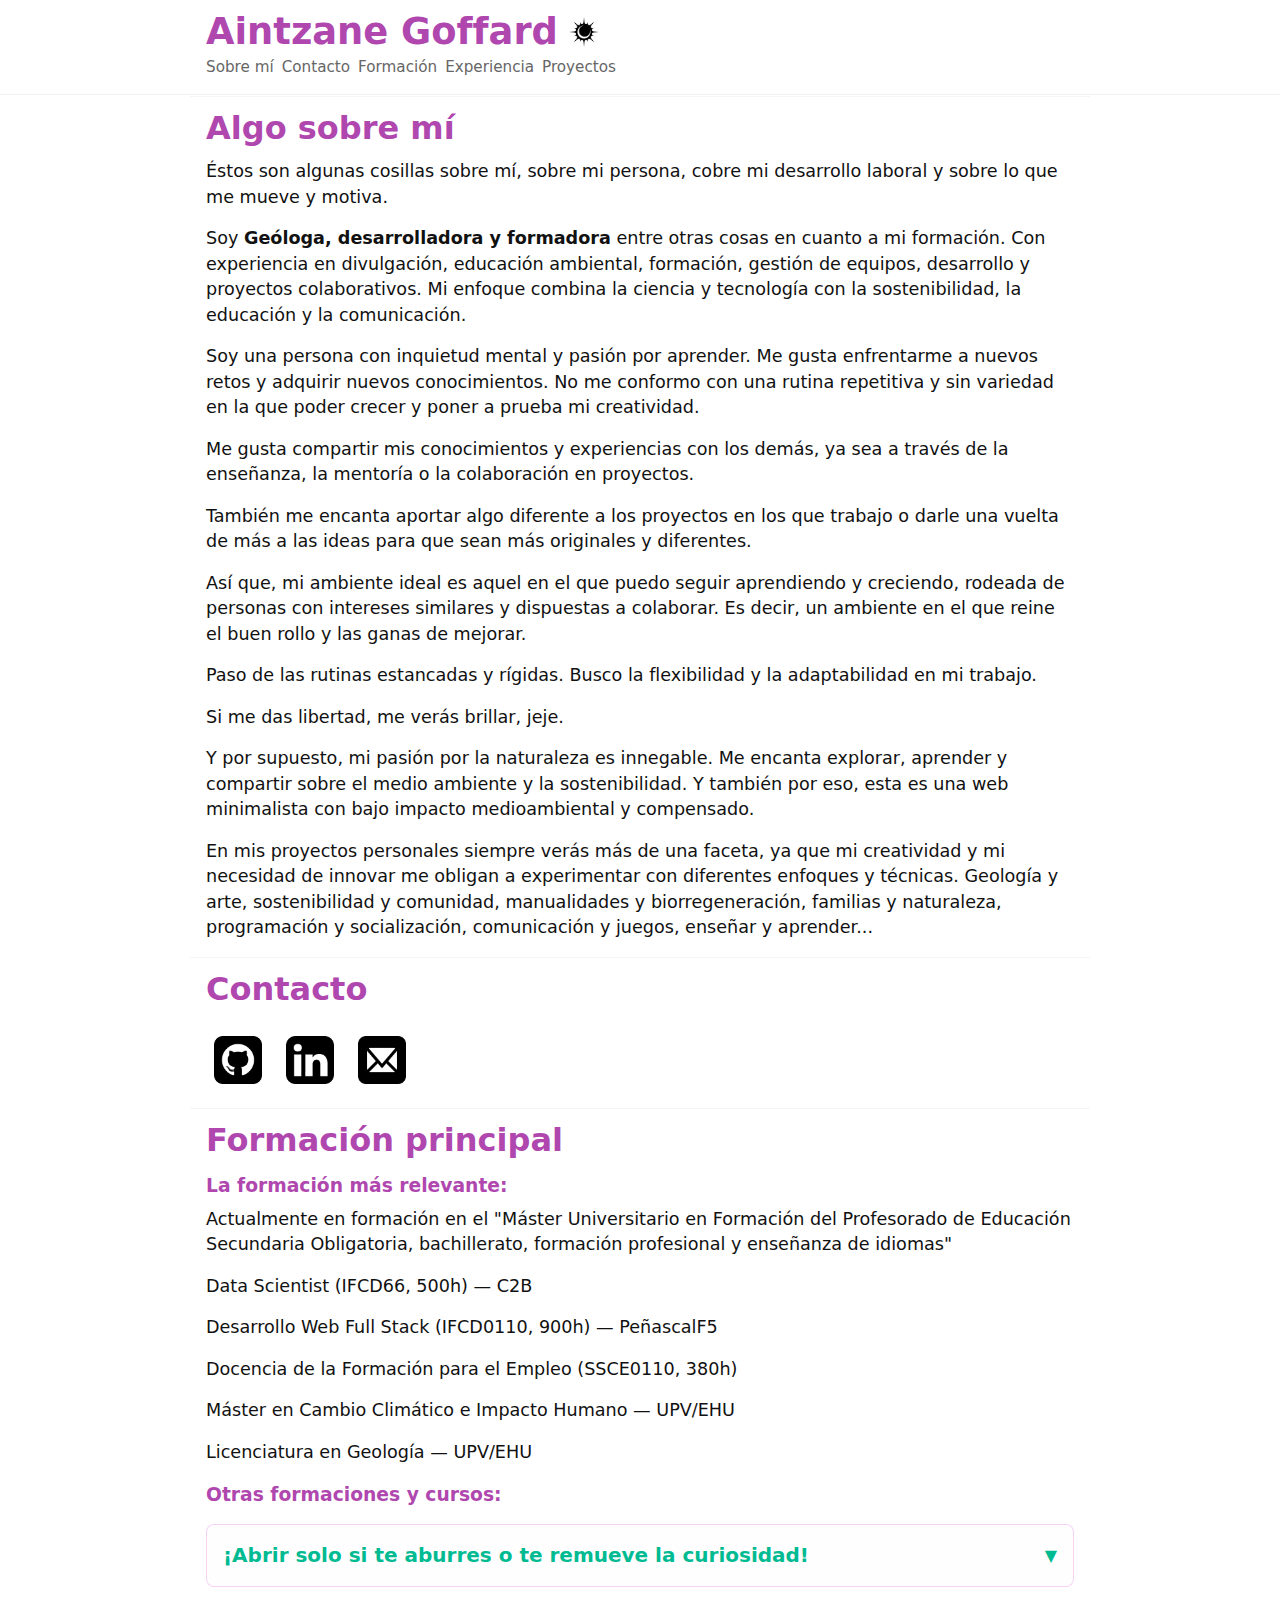
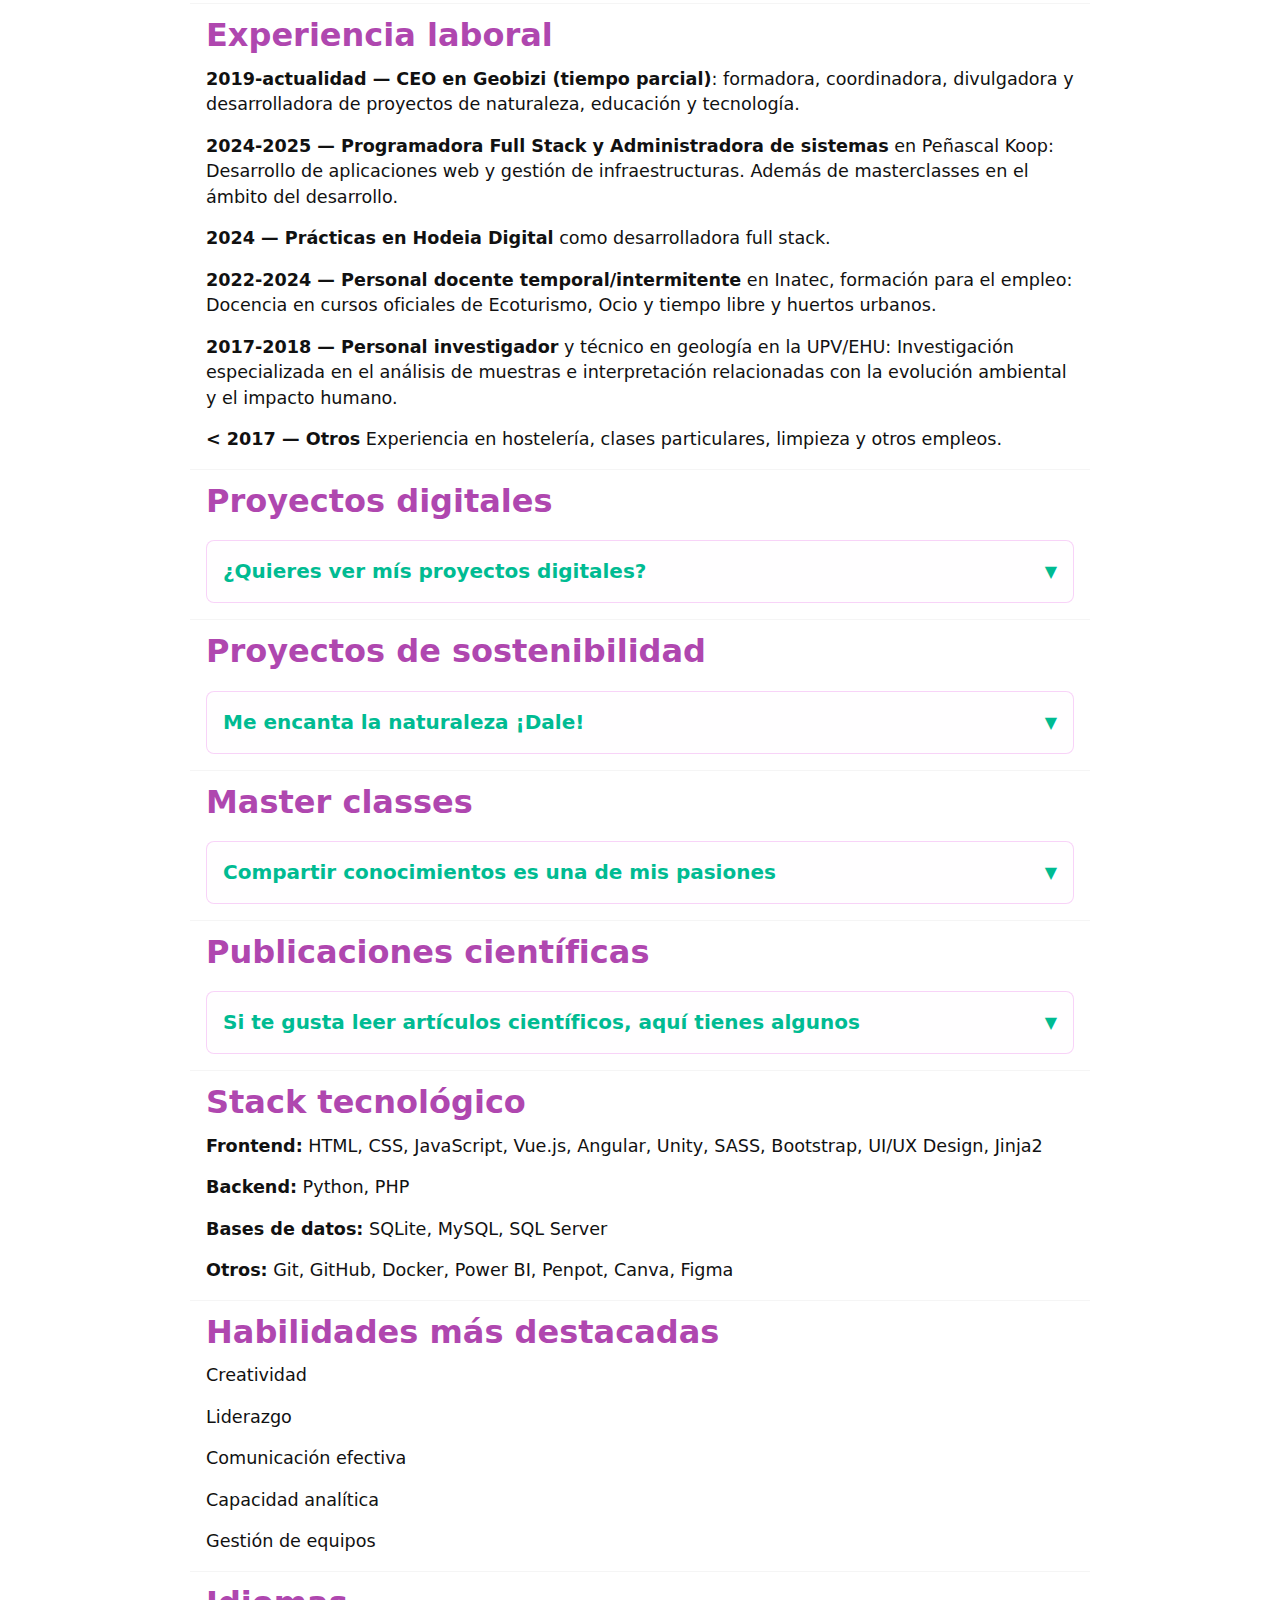
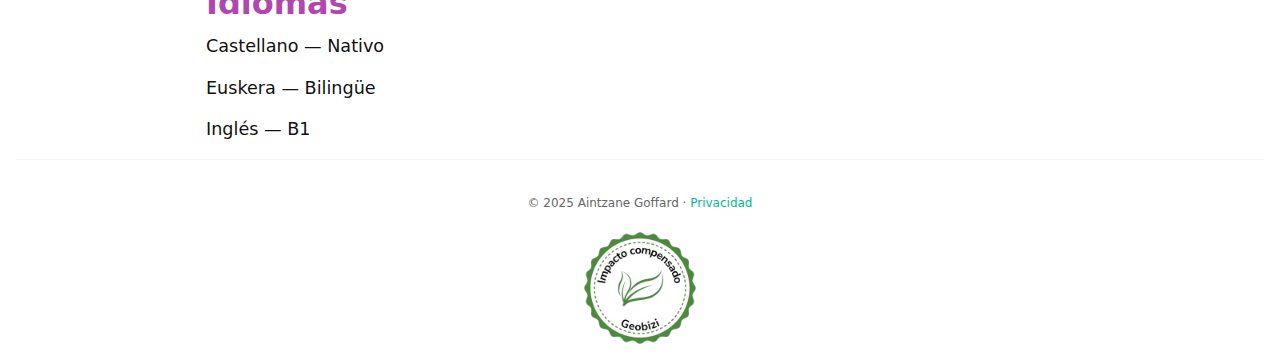
<file: index.html>
<!DOCTYPE html>
<html lang="es">

<head>
  <meta charset="utf-8" />
  <meta name="viewport" content="width=device-width,initial-scale=1" />
  <title>Aintzane Goffard — Portfolio</title>
  <meta name="description"
    content="Portfolio de desarrollo web, ciencia de datos y proyectos de naturaleza. Formación, experiencia y proyectos." />
  <link rel="stylesheet" href="styles.css" />
</head>

<body>
  <header class="site-header">
    <div class="container">
      <div class="brand-row">
        <a class="brand" href="/">
          <h1>Aintzane Goffard</h1>
        </a>
        <button class="tema" id="themeToggle" aria-label="Cambiar tema">
          <img class="icono invert" src="assets/iconos/tema.png" alt="tema claro u oscuro" />
        </button>
      </div>

      <nav class="nav">
        <a href="#about">Sobre&nbspmí</a>
                <a href="#contacto">Contacto</a>
        <a href="#formacion">Formación</a>
        <a href="#experiencia">Experiencia</a>
        <a href="#proyectos">Proyectos</a>

      </nav>
    </div>
  </header>

  <main>
    <section id="about" class="panel container">
      <h2>Algo sobre mí</h2>
      <p>
        Éstos son algunas cosillas sobre mí, sobre mi persona, cobre mi
        desarrollo laboral y sobre lo que me mueve y motiva.
      </p>
      <p>
        Soy <strong>Geóloga, desarrolladora y formadora</strong> entre otras
        cosas en cuanto a mi formación. Con experiencia en divulgación,
        educación ambiental, formación, gestión de equipos, desarrollo y
        proyectos colaborativos. Mi enfoque combina la ciencia y
        tecnología con la sostenibilidad, la educación y la comunicación.
      </p>
      <p>
        Soy una persona con inquietud mental y pasión por aprender. Me gusta
        enfrentarme a nuevos retos y adquirir nuevos conocimientos. No me
        conformo con una rutina repetitiva y sin variedad en la que poder
        crecer y poner a prueba mi creatividad.
      </p>
      <p>
        Me gusta compartir mis conocimientos y experiencias con los demás, ya
        sea a través de la enseñanza, la mentoría o la colaboración en
        proyectos.
      </p>
      <p>
        También me encanta aportar algo diferente a los proyectos en los que
        trabajo o darle una vuelta de más a las ideas para que sean más
        originales y diferentes.
      </p>
      <p>
        Así que, mi ambiente ideal es aquel en el que puedo seguir aprendiendo
        y creciendo, rodeada de personas con intereses similares y dispuestas
        a colaborar. Es decir, un ambiente en el que reine el buen rollo y las
        ganas de mejorar.
      </p>
      <p>
        Paso de las rutinas estancadas y rígidas. Busco la flexibilidad y la
        adaptabilidad en mi trabajo.
      </p>
      <p>Si me das libertad, me verás brillar, jeje.</p>
      <p>
        Y por supuesto, mi pasión por la naturaleza es innegable. Me encanta
        explorar, aprender y compartir sobre el medio ambiente y la
        sostenibilidad. Y también por eso, esta es una web minimalista con
        bajo impacto medioambiental y compensado.
      </p>
      <p>
        En mis proyectos personales siempre verás más de una faceta, ya que mi
        creatividad y mi necesidad de innovar me obligan a experimentar con
        diferentes enfoques y técnicas. Geología y arte, sostenibilidad y
        comunidad, manualidades y biorregeneración, familias y naturaleza,
        programación y socialización, comunicación y juegos, enseñar y
        aprender...
      </p>

    </section>
    <section id="contacto" class="panel container">
      <h2>Contacto</h2>
      <div class="rrss-container">
        <a href="https://github.com/A-Goffard" target="_blank"><img class="rrss invert" src="assets/iconos/github.png"
            alt="GitHub" title="GitHub" /></a>
        <a href="https://www.linkedin.com/in/aintzane-goffard-sevillano" target="_blank"><img class="rrss invert"
            src="assets/iconos/linkedin.png" alt="LinkedIn" title="LinkedIn" /></a>
        <a href="mailto:geobizi@hotmail.com" title="Envíame un correo">
          <img class="rrss invert" src="assets/iconos/mail.png" alt="Email" title="Email" loading="lazy" />
        </a>
      </div>
    </section>

    <section id="formacion" class="panel container">
      <h2>Formación principal</h2>
      <h3>La formación más relevante:</h3>
      <ul>
        <li>Actualmente en formación en el "Máster Universitario en Formación del Profesorado de Educación Secundaria
          Obligatoria, bachillerato, formación profesional y enseñanza de idiomas"</li>
        <li>Data Scientist (IFCD66, 500h) — C2B</li>
        <li>Desarrollo Web Full Stack (IFCD0110, 900h) — PeñascalF5</li>
        <li>Docencia de la Formación para el Empleo (SSCE0110, 380h)</li>
        <li>Máster en Cambio Climático e Impacto Humano — UPV/EHU</li>
        <li>Licenciatura en Geología — UPV/EHU</li>
      </ul>
      <h3>Otras formaciones y cursos:</h3>

 <details class="desplegable-formacion">
        <summary>¡Abrir solo si te aburres o te remueve la curiosidad!</summary>

        <div class="contenido-desplegable">
          
          <div class="horizontal">
            <img class="icono" src="assets/iconos/color/mix.png" alt="Icono gestión">
            <h4>Gestión, Liderazgo y Metodologías</h4>
          </div>
          <ul>
            <li>Gestión de proyectos con metodologías ágiles (Scrum y Kanban)</li>
            <li>Gestión de equipos y liderazgo</li>
            <li>Design thinking</li>
            <li>Comunicación efectiva</li>
            <li>Soft skills</li>
          </ul>

          <div class="horizontal">
            <img class="icono" src="assets/iconos/color/pintura.png" alt="Icono diseño y tech">
            <h4>Tecnología, Datos y Herramientas</h4>
          </div>
          <ul>
            <li>Python</li>
            <li>Power BI</li>
            <li>Unity</li>
            <li>SEO</li>
            <li>Illustrator, InDesign y Photoshop</li>
            <li>Excel (Avanzado) y Word</li>
          </ul>

          <div class="horizontal">
            <img class="icono" src="assets/iconos/color/natura.png" alt="Icono naturaleza">
            <h4>Ciencia, Medio Ambiente y Forense</h4>
          </div>
          <ul>
            <li>Sistema de gestión medioambiental: ISO 14001</li>
            <li>Máster en arqueología</li>
            <li>Identificación antropométrica y paleontología en arqueología forense</li>
            <li>Criminología y criminalística</li>
            <li>Marcadores de violencia en el registro óseo</li>
            <li>Biomateriales</li>
            <li>Ecoturismo</li>
            <li>Fitoterapia básica y Terapias naturales</li>
            <li>Cosmética natural</li>
          </ul>

          <div class="horizontal">
            <img class="icono" src="assets/iconos/color/libros.png" alt="Icono libros">
            <h4>Educación y Pedagogía</h4>
          </div>
          <ul>
            <li>Máster en educación y sensibilización ambiental</li>
            <li>Docentes para teleformación</li>
            <li>Formador de formadores</li>
            <li>Herramientas 2.0 para la docencia</li>
            <li>Pedagogía y Didáctica</li> <li>Inteligencias múltiples</li>
            <li>Dirección y coordinación de actividades de ocio y tiempo libre</li>
          </ul>

          <div class="horizontal">
            <img class="icono" src="assets/iconos/color/cerebro.png" alt="Icono cerebro">
            <h4>Psicología y Bienestar</h4>
          </div>
          <ul>
            <li>Postgrado en psicología holística</li>
            <li>Máster en psicología infantil y familiar</li>
            <li>Gestión emocional</li>
            <li>Psicología de la personalidad y del optimismo</li> <li>Monitor de mindfulness</li>
            <li>Arteterapia</li>
            <li>Ansiedad, estrés y adicciones</li>
          </ul>

          <br>
          <p class="nota-final"><em>...Y alguno más que ya no recuerdo o que considero irrelevante.</em></p>
        </div>
      </details>
    </section>

    <section id="experiencia" class="panel container">
      <h2>Experiencia laboral</h2>
      <ul>
        <li>
          <strong>2019-actualidad — CEO en Geobizi (tiempo parcial)</strong>:
          formadora, coordinadora, divulgadora y desarrolladora de proyectos
          de naturaleza, educación y tecnología.
        </li>
        <li>
          <strong>2024-2025 — Programadora Full Stack y Administradora de
            sistemas</strong>
          en Peñascal Koop: Desarrollo de aplicaciones web y gestión de
          infraestructuras. Además de masterclasses en el ámbito del
          desarrollo.
        </li>
        <li>
          <strong>2024 — Prácticas en Hodeia Digital</strong> como
          desarrolladora full stack.
        </li>
        <li>
          <strong>2022-2024 — Personal docente temporal/intermitente</strong>
          en Inatec, formación para el empleo: Docencia en cursos oficiales de
          Ecoturismo, Ocio y tiempo libre y huertos urbanos.
        </li>
        <li>
          <strong>2017-2018 — Personal investigador</strong> y técnico en
          geología en la UPV/EHU: Investigación especializada en el análisis
          de muestras e interpretación relacionadas con la evolución ambiental
          y el impacto humano.
        </li>
        <li>
          <strong>&lt; 2017 — Otros</strong> Experiencia en hostelería, clases
          particulares, limpieza y otros empleos.
        </li>
      </ul>
    </section>

    <section id="proyectos" class="panel container">
      <h2>Proyectos digitales</h2>
      <details class="desplegable-formacion">
        <summary>¿Quieres ver mís proyectos digitales?</summary>

        <div class="contenedor-fitxas">
          <div class="fitxa">
            <a href="/proyectos/proyecto1.html">
              <h3>Portfolio personal</h3>
              <p><strong>2025</strong></p>
              <p>
                <strong>Descripción:</strong> *Lo estás viendo ahora mismo. Una
                web personal que muestra mis proyectos y habilidades.
                Minimalista.*
              </p>
            </a>
          </div>

          <div class="fitxa">
            <a href="/proyectos/proyecto2.html">
              <h3>Web Geobizi</h3>
              <p><strong>2025</strong></p>
              <p>
                <strong>Descripción:</strong> La web oficial de Geobizi,
                centrada en la educación ambiental y la sostenibilidad.
              </p>
            </a>
          </div>

          <div class="fitxa">
            <a href="/proyectos/proyecto3.html">
              <h3>Aplicación de gestión de dispositivos</h3>
              <p><strong>2025</strong></p>
              <p>
                <strong>Descripción:</strong> Una aplicación de gestión de
                dispositivos que permite controlar el uso y estado de los
                portátiles del centro.
              </p>
            </a>
          </div>

          <div class="fitxa">
            <a href="/proyectos/proyecto4.html">
              <h3>Web Soft Skills</h3>
              <p><strong>2024</strong></p>
              <p>
                <strong>Descripción:</strong> Es una página web para el proyecto
                europeo "Soft Skills", en el que 9 socios europeos han
                colaborado y desarrollado materiales sobre soft skills.
              </p>
            </a>
          </div>

          <div class="fitxa">
            <a href="/proyectos/proyecto5.html">
              <h3>Yincana Digital SopelaKosta Fest</h3>
              <p><strong>2024</strong></p>
              <p>
                <strong>Descripción:</strong> Es un proyecto desarrollado para
                el evento de SopelaKosta Fest de 2024. Una yincana digital
                pensada para familias.
              </p>
            </a>
          </div>

          <div class="fitxa">
            <a href="/proyectos/proyecto6.html">
              <h3>Actividad en BilboStack</h3>
              <p><strong>2024</strong></p>
              <p>
                <strong>Descripción:</strong> Es un proyecto desarrollado para
                presentar una actividad desde el contexto del Bootcamp FullStack
                de Peñascal. Una Yincana dirigida a coders.
              </p>
            </a>
          </div>
        </div>
      </details>
    </section>

    <section id="proyectos" class="panel container">
      <h2>Proyectos de sostenibilidad</h2>
      <details class="desplegable-formacion">
        <summary>Me encanta la naturaleza ¡Dale!</summary>
        <div class="contenedor-fitxas">
          <div class="fitxa">
            <a href="https://www.geobizi.com/detalle-zalla-natura" target="_blank">
              <h3>
                Coordinadora de Proyecto "Zalla Natura": Bio-Regeneración
                Colaborativa
              </h3>
              <p><strong>Enero-junio 2025</strong></p>
              <p>
                Coordinación y diseño de experiencias educativas, talleres
                ambientales, rutas interpretativas y acciones de regeneración
                ecológica en colaboración con escuelas, asociaciones y
                ciudadanía.
              </p>
            </a>
          </div>

          <div class="fitxa">
            <a href="https://www.geobizi.com/detalle-semana-ciencia" target="_blank">
              <h3>
                Diseño e implementación de talleres de biorregeneración, ciencia y medioambiente para
                colegios
              </h3>
              <p><strong>2023-2024-2025</strong></p>
              <p>
                Diseño e implementación de talleres y actividades para los
                colegios centrados en la ciencia, la educación ambiental, la biorregeneración y la
                sostenibilidad.
              </p>
            </a>
          </div>

          <div class="fitxa">
            <a href="https://www.geobizi.com/detalle-aste-berdea" target="_blank">
              <h3>
                Diseño e implementación de rutas, actividades y talleres para familias en la Semana Verde de Getxo
              </h3>
              <p><strong>junio 2023-2024-2025</strong></p>
              <p>
                Coordinación, realización y diseño de talleres ambientales,
                rutas interpretativas y acciones para impulsar la biodiversidad y la sostenibilidad
                en colaboración con familias.
              </p>
            </a>
          </div>

          <div class="fitxa">
            <a href="https://www.geobizi.com/projectos" target="_blank">
              <h3>
                Diseño e implementación de rutas sobre patrimonio natural para
                las Jornadas de Patrimonio Europeas
              </h3>
              <p><strong>octubre 2022-2023-2024</strong></p>
              <p>
                Coordinación, realización y diseño de rutas interpretativas
                relacionadas con el patrimonio natural para la ciudadanía en las
                Jornadas de patrimonio Europeas.
              </p>
            </a>
          </div>
        </div>
      </details>
    </section>

    <section id="proyectos" class="panel container">
      <h2>Master classes</h2>
      <details class="desplegable-formacion">
        <summary>Compartir conocimientos es una de mis pasiones</summary>
        <div class="contenedor-fitxas">
          <p>Estas son algunas master classes que he dado. Enseñando también se aprende.</p>

          <div>
            <h3>
              Masterclass: Diseño básico para programadores con Figma y Penpot
            </h3>
            <p>
              <strong>Descripción:</strong> Introducción práctica a Figma y
              Penpot enfocado a programadores.
            </p>
          </div>

          <div>
            <h3>
              Masterclass: El Uso de la IA en el Aprendizaje
            </h3>
            <p>
              <strong>Descripción:</strong> Uso de IA para aprender:
              Cómo usar la IA para aprender y enseñar. Mejor no caer en la tentación de querer que la IA haga todo por
              ti.
            </p>
          </div>

          <div>
            <h3>Masterclass: Gestión de Equipos, Roles y Perfiles DISC</h3>
            <p>
              <strong>Descripción:</strong> Estrategias de organización,
              liderazgo y análisis de perfiles DISC para equipos de trabajo.
            </p>
          </div>

          <div>
            <h3>Masterclass: Soft skills para el trabajo y la vida</h3>
            <p>
              <strong>Descripción:</strong> Aplicación práctica de soft skills
              para mejorar el trabajo en equipo y la comunicación.
            </p>
          </div>


        </div>
      </details>
    </section>

    <section id="proyectos" class="panel container">
      <h2>Publicaciones científicas</h2>
      <details class="desplegable-formacion">
        <summary>Si te gusta leer artículos científicos, aquí tienes algunos</summary>
        <div class="contenedor-fitxas">
          <div class="fitxa">
            <a href="https://www.researchgate.net/publication/351054182_Environmental_evolution_of_the_Basque_Coast_Geopark_estuaries_southern_Bay_of_Biscay_during_the_last_10000_years"
              target="_blank">
              <h3>
                Environmental evolution of the Basque Coast Geopark estuaries
                (southern Bay of Biscay) during the last 10,000 years
              </h3>
              <p><strong>Journal of Marine Systems · 13 abr. 2021</strong></p>
              <p>
                <strong>Resumen:</strong> Evolución ambiental de los estuarios
                Deba y Urola en los últimos 10.000 años mediante análisis
                geológicos y ambientales.
              </p>
            </a>
          </div>

          <div class="fitxa">
            <a href="https://www.researchgate.net/publication/334785107_El_registro_geologico_antropoceno_del_Basque_Mud_Patch_y_su_relacion_con_los_procesos_costeros_en_el_Golfo_de_Bizkaia"
              target="_blank">
              <h3>
                El registro geológico antropoceno del Basque Mud Patch y su
                relación con los procesos costeros en el Golfo de Bizkaia
              </h3>
              <p>
                <strong>SC Aranzadi-UPV/EHU-Asociación Española para el Estudio del
                  Cuaternario (AEQUA) · 1 jul. 2019</strong>
              </p>
              <p>
                <strong>Resumen:</strong> Estudio del impacto humano reciente en
                el Basque Mud Patch y su relación con procesos costeros.
              </p>
            </a>
          </div>

          <div class="fitxa">
            <a href="https://www.researchgate.net/publication/334785322_Evolucion_ambiental_de_los_estuarios_del_Geoparque_de_la_Costa_Vasca_durante_el_Holoceno_y_el_Antropoceno"
              target="_blank">
              <h3>
                Evolución ambiental de los estuarios del Geoparque de la Costa
                Vasca durante el Holoceno y el Antropoceno
              </h3>
              <p>
                <strong>SC Aranzadi-UPV/EHU-Asociación Española para el Estudio del
                  Cuaternario (AEQUA) · 1 jul. 2019</strong>
              </p>
              <p>
                <strong>Resumen:</strong> Cambios ambientales en los estuarios
                del Geoparque de la Costa Vasca durante el Holoceno y
                Antropoceno.
              </p>
            </a>
          </div>

          <div class="fitxa">
            <a href="https://www.researchgate.net/publication/322117641_Registro_geologico_del_impacto_humano_en_el_estuario_del_Urola_Geoparque_de_la_Costa_Vasca_durante_el_Antropoceno"
              target="_blank">
              <h3>
                Registro geológico del impacto humano en el estuario del Urola
                (Geoparque de la Costa Vasca) durante el Antropoceno
              </h3>
              <p>
                <strong>CKQ Estudios de Cuaternario / Kuaternario Ikasketak /
                  Quaternary Studie ·1 ene. 2016</strong>
              </p>
              <p>
                <strong>Resumen:</strong> Análisis del impacto humano reciente
                en el estuario del Urola mediante técnicas geológicas y
                ambientales.
              </p>
            </a>
          </div>
        </div>
      </details>
    </section>

    <section id="skills" class="panel container">
      <h2>Stack tecnológico</h2>
      <p>
        <strong>Frontend:</strong> HTML, CSS, JavaScript, Vue.js, Angular, Unity,
        SASS, Bootstrap, UI/UX Design, Jinja2
      </p>
      <p><strong>Backend:</strong> Python, PHP</p>
      <p><strong>Bases de datos:</strong> SQLite, MySQL, SQL Server</p>
      <p>
        <strong>Otros:</strong> Git, GitHub, Docker, Power BI, Penpot, Canva,
        Figma
      </p>
    </section>

    <section id="habilidades" class="panel container">
      <h2>Habilidades más destacadas</h2>
      <ul>
        <li>Creatividad</li>
        <li>Liderazgo</li>
        <li>Comunicación efectiva</li>
        <li>Capacidad analítica</li>
        <li>Gestión de equipos</li>
      </ul>
    </section>

    <section id="idiomas" class="panel container">
      <h2>Idiomas</h2>
      <ul>
        <li>Castellano — Nativo</li>
        <li>Euskera — Bilingüe</li>
        <li>Inglés — B1</li>
      </ul>
    </section>

  </main>

  <footer class="site-footer">
    <button id="scrollTopBtn" aria-label="Subir arriba" title="Subir arriba">
      <svg width="32" height="32" viewBox="0 0 32 32" fill="none" xmlns="http://www.w3.org/2000/svg">
        <circle cx="16" cy="16" r="16" fill="var(--accent)" />
        <path d="M10 18l6-6 6 6" stroke="#fff" stroke-width="2" stroke-linecap="round" stroke-linejoin="round" />
      </svg>
    </button>
    <div class="container">
      <small>© 2025 Aintzane Goffard ·
        <a href="/paginas/privacidad.html">Privacidad</a></small>
    </div>
    <div>
      <img class="compensacion invert" src="assets/iconos/compensacionGeobizi.avif"
        alt="Sello de impacto compensado de Geobizi" title="Sello de impacto compensado de Geobizi" loading="lazy" />
    </div>
  </footer>

  <script src="js/tema.js"></script>
  <script src="js/scrollTop.js"></script>
</body>

</html>
</file>
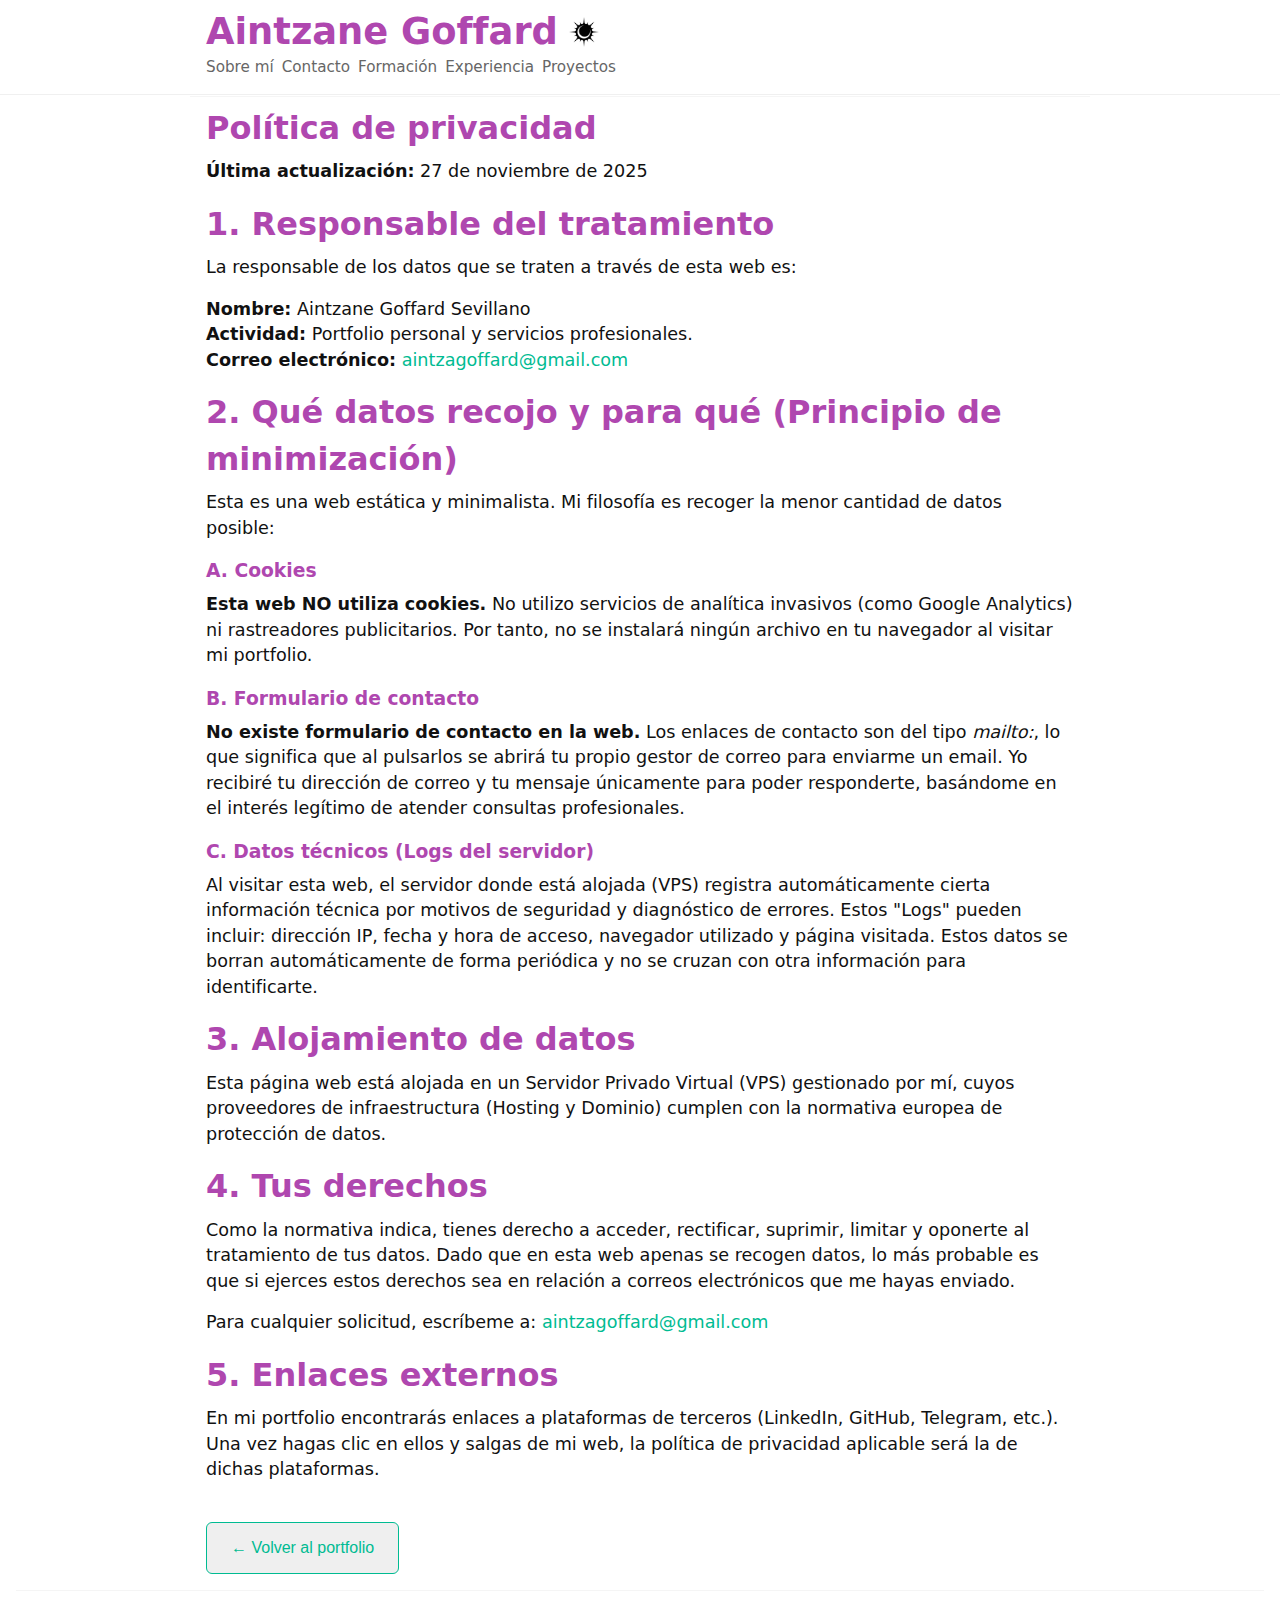
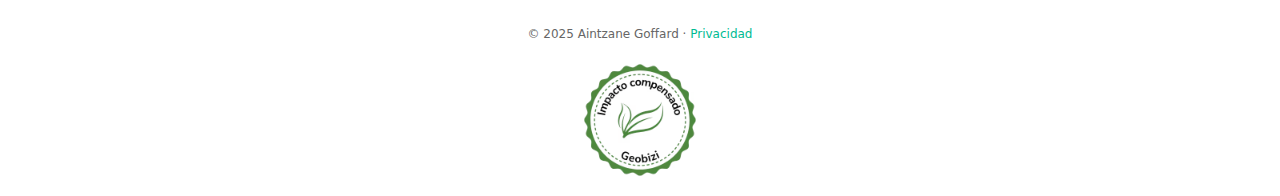
<file: paginas/privacidad.html>
<!doctype html>
<html lang="es">
<head>
    <meta charset="utf-8">
    <meta name="viewport" content="width=device-width,initial-scale=1">
    <title>Política de privacidad — Aintzane Goffard</title>
    <link rel="stylesheet" href="../styles.css">
</head>
<body>
    <header class="site-header">
        <div class="container">
            <div class="brand-row">
                <a class="brand" href="/"><h1>Aintzane Goffard</h1></a>
                <button class="tema" id="themeToggle" aria-label="Cambiar tema">
                    <img class="icono invert" src="/assets/iconos/tema.png" alt="tema claro u oscuro">
                </button>
            </div>

            <nav class="nav">
                <a href="/#about">Sobre&nbsp;mí</a>
				                <a href="/#contacto">Contacto</a>
                <a href="/#formacion">Formación</a>
                <a href="/#experiencia">Experiencia</a>
                <a href="/#proyectos">Proyectos</a>

            </nav>
        </div>
    </header>

    <main class="container panel">
        <h1>Política de privacidad</h1>
        <p><strong>Última actualización:</strong> 27 de noviembre de 2025</p>

        <h2>1. Responsable del tratamiento</h2>
        <p>La responsable de los datos que se traten a través de esta web es:</p>
        <p>
            <strong>Nombre:</strong> Aintzane Goffard Sevillano<br>
            <strong>Actividad:</strong> Portfolio personal y servicios profesionales.<br>
            <strong>Correo electrónico:</strong> <a href="mailto:aintzagoffard@gmail.com">aintzagoffard@gmail.com</a>
        </p>

        <h2>2. Qué datos recojo y para qué (Principio de minimización)</h2>
        <p>Esta es una web estática y minimalista. Mi filosofía es recoger la menor cantidad de datos posible:</p>
        
        <h3>A. Cookies</h3>
        <p><strong>Esta web NO utiliza cookies.</strong> No utilizo servicios de analítica invasivos (como Google Analytics) ni rastreadores publicitarios. Por tanto, no se instalará ningún archivo en tu navegador al visitar mi portfolio.</p>

        <h3>B. Formulario de contacto</h3>
        <p><strong>No existe formulario de contacto en la web.</strong> Los enlaces de contacto son del tipo <em>mailto:</em>, lo que significa que al pulsarlos se abrirá tu propio gestor de correo para enviarme un email. Yo recibiré tu dirección de correo y tu mensaje únicamente para poder responderte, basándome en el interés legítimo de atender consultas profesionales.</p>

        <h3>C. Datos técnicos (Logs del servidor)</h3>
        <p>Al visitar esta web, el servidor donde está alojada (VPS) registra automáticamente cierta información técnica por motivos de seguridad y diagnóstico de errores. Estos "Logs" pueden incluir: dirección IP, fecha y hora de acceso, navegador utilizado y página visitada. Estos datos se borran automáticamente de forma periódica y no se cruzan con otra información para identificarte.</p>

        <h2>3. Alojamiento de datos</h2>
        <p>Esta página web está alojada en un Servidor Privado Virtual (VPS) gestionado por mí, cuyos proveedores de infraestructura (Hosting y Dominio) cumplen con la normativa europea de protección de datos.</p>

        <h2>4. Tus derechos</h2>
        <p>Como la normativa indica, tienes derecho a acceder, rectificar, suprimir, limitar y oponerte al tratamiento de tus datos. Dado que en esta web apenas se recogen datos, lo más probable es que si ejerces estos derechos sea en relación a correos electrónicos que me hayas enviado.</p>
        <p>Para cualquier solicitud, escríbeme a: <a href="mailto:aintzagoffard@gmail.com">aintzagoffard@gmail.com</a></p>

        <h2>5. Enlaces externos</h2>
        <p>En mi portfolio encontrarás enlaces a plataformas de terceros (LinkedIn, GitHub, Telegram, etc.). Una vez hagas clic en ellos y salgas de mi web, la política de privacidad aplicable será la de dichas plataformas.</p>

        <br>
        <button><a href="/">← Volver al portfolio</a></button>
    </main>

    <footer class="site-footer">
        <button id="scrollTopBtn" aria-label="Subir arriba" title="Subir arriba">
            <svg width="32" height="32" viewBox="0 0 32 32" fill="none" xmlns="http://www.w3.org/2000/svg">
                <circle cx="16" cy="16" r="16" fill="var(--accent)" />
                <path d="M10 18l6-6 6 6" stroke="#fff" stroke-width="2" stroke-linecap="round" stroke-linejoin="round" />
            </svg>
        </button>
        <div class="container">
            <small>© 2025 Aintzane Goffard · <a href="/paginas/privacidad.html">Privacidad</a></small>
        </div>
        <div>
            <img class="compensacion invert" src="/assets/iconos/compensacionGeobizi.avif" alt="Sello de impacto compensado de Geobizi" title="Sello de impacto compensado de Geobizi" loading="lazy">
        </div>
    </footer>

    <script src="/js/tema.js"></script>
    <script src="/js/scrollTop.js"></script>
</body>
</html>
</file>
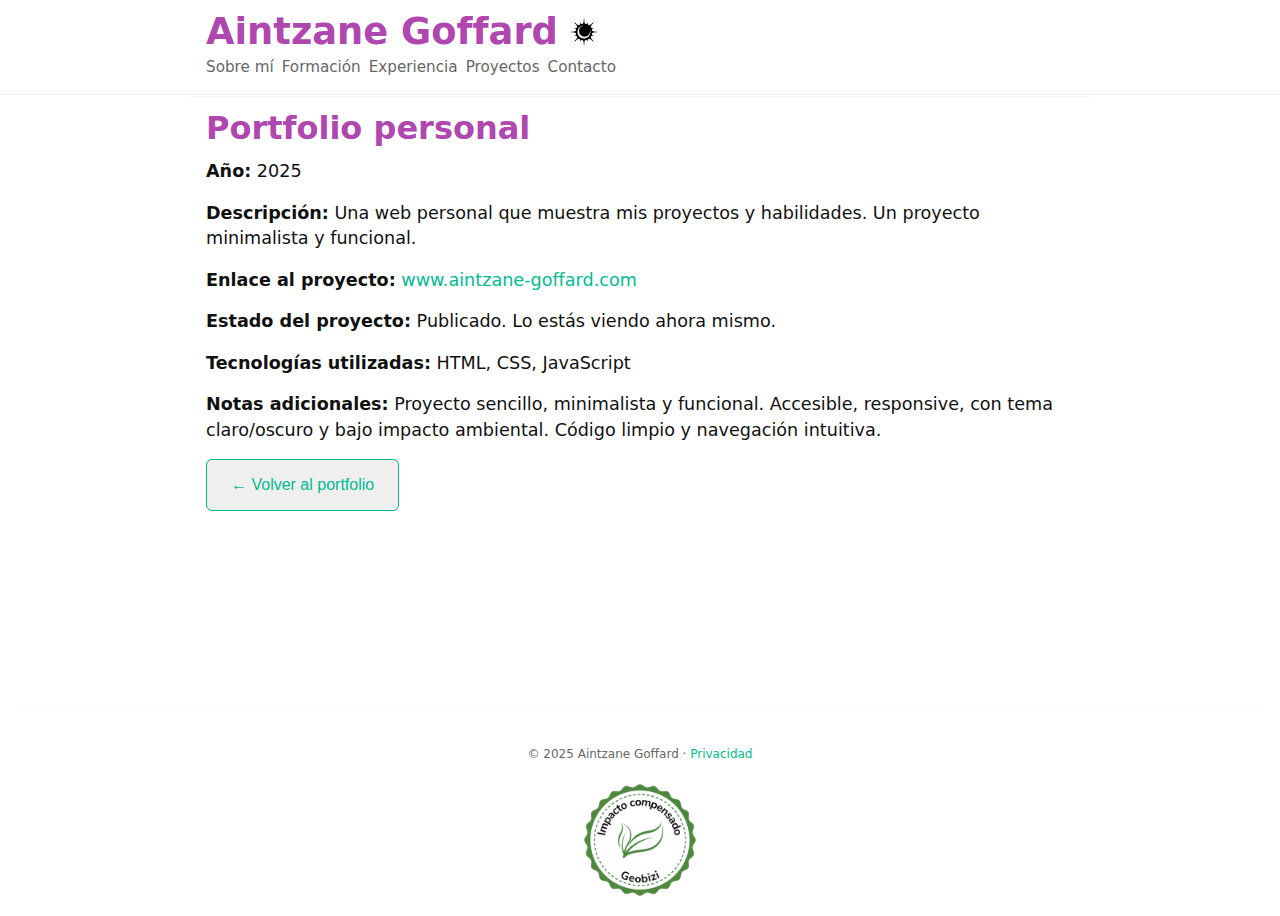
<file: proyectos/proyecto1.html>
<!doctype html>
<html lang="es">
<head>
	<meta charset="utf-8">
	<meta name="viewport" content="width=device-width,initial-scale=1">
	<title>Política de privacidad — Aintzane Goffard</title>
	<link rel="stylesheet" href="../styles.css">
</head>
<body>
    <header class="site-header">
        <div class="container">
            <div class="brand-row">
        <a class="brand" href="/"><h1>Aintzane Goffard</h1></a>
            <button class="tema" id="themeToggle" aria-label="Cambiar tema">
            <img class="icono invert" src="/assets/iconos/tema.png" alt="tema claro u oscuro">
            </button>
            </div>

        <nav class="nav">
            <a href="/#about">Sobre&nbspmí</a>
            <a href="/#formacion">Formación</a>
            <a href="/#experiencia">Experiencia</a>
            <a href="/#proyectos">Proyectos</a>
            <a href="/#contacto">Contacto</a>

        </nav>
        </div>
    </header>

	<main class="container panel">
		<h1>Portfolio personal</h1>
		<p><strong>Año:</strong> 2025</p>
        <p><strong>Descripción:</strong> Una web personal que muestra mis proyectos y habilidades. Un proyecto minimalista y funcional.</p>
        <p><strong>Enlace al proyecto:</strong> <a href="http://aintzane-goffard.com/" target="_blank"> www.aintzane-goffard.com</a></p>
        <p><strong>Estado del proyecto:</strong> Publicado. Lo estás viendo ahora mismo.</p>
        <p><strong>Tecnologías utilizadas:</strong> HTML, CSS, JavaScript</p>
        <p><strong>Notas adicionales:</strong> Proyecto sencillo, minimalista y funcional. Accesible, responsive, con tema claro/oscuro y bajo impacto ambiental. Código limpio y navegación intuitiva.</p>
		<button><a href="/">← Volver al portfolio</a></button>
	</main>

    <footer class="site-footer">
        <div class="container">
        <small>© 2025 Aintzane Goffard · <a href="/paginas/privacidad.html">Privacidad</a></small>
        </div>
        <div>
            <img class="compensacion invert" src="/assets/iconos/compensacionGeobizi.avif" alt="Sello de impacto compensado de Geobizi" title="Sello de impacto compensado de Geobizi" loading="lazy">
        </div>
    </footer>
  <script src="/js/tema.js"></script>
</body>
</html>
</file>
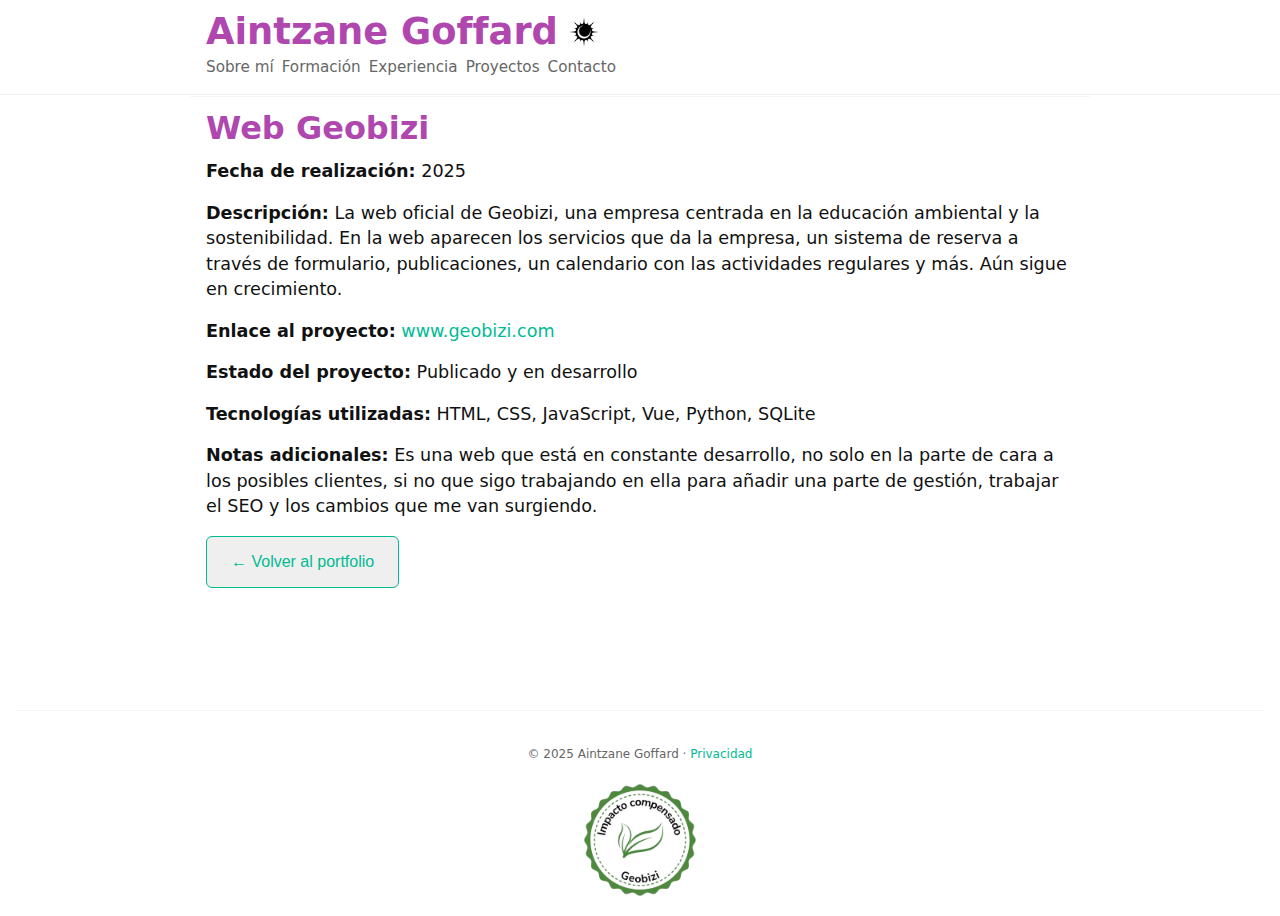
<file: proyectos/proyecto2.html>
<!doctype html>
<html lang="es">
<head>
	<meta charset="utf-8">
	<meta name="viewport" content="width=device-width,initial-scale=1">
	<title>Política de privacidad — Aintzane Goffard</title>
	<link rel="stylesheet" href="../styles.css">
</head>
<body>
    <header class="site-header">
        <div class="container">
            <div class="brand-row">
        <a class="brand" href="/"><h1>Aintzane Goffard</h1></a>
            <button class="tema" id="themeToggle" aria-label="Cambiar tema">
            <img class="icono invert" src="/assets/iconos/tema.png" alt="tema claro u oscuro">
            </button>
            </div>

        <nav class="nav">
            <a href="/#about">Sobre&nbspmí</a>
            <a href="/#formacion">Formación</a>
            <a href="/#experiencia">Experiencia</a>
            <a href="/#proyectos">Proyectos</a>
            <a href="/#contacto">Contacto</a>

        </nav>
        </div>
    </header>

	<main class="container panel">
		<h1>Web Geobizi</h1>
		<p><strong>Fecha de realización:</strong> 2025</p>
        <p><strong>Descripción:</strong> La web oficial de Geobizi, una empresa centrada en la educación ambiental y la sostenibilidad. En la web aparecen los servicios que da la empresa, un sistema de reserva a través de formulario, publicaciones, un calendario con las actividades regulares y más. Aún sigue en crecimiento.</p>
        <p><strong>Enlace al proyecto:</strong> <a href="https://www.geobizi.com/" target="_blank">www.geobizi.com</a></p>
        <p><strong>Estado del proyecto:</strong> Publicado y en desarrollo</p>
        <p><strong>Tecnologías utilizadas:</strong> HTML, CSS, JavaScript, Vue, Python, SQLite</p>
        <p><strong>Notas adicionales:</strong> Es una web que está en constante desarrollo, no solo en la parte de cara a los posibles clientes, si no que sigo trabajando en ella para añadir una parte de gestión, trabajar el SEO y los cambios que me van surgiendo. </p>
		<button><a href="/">← Volver al portfolio</a></button>
	</main>

    <footer class="site-footer">
        <div class="container">
        <small>© 2025 Aintzane Goffard · <a href="/paginas/privacidad.html">Privacidad</a></small>
        </div>
        <div>
            <img class="compensacion invert" src="/assets/iconos/compensacionGeobizi.avif" alt="Sello de impacto compensado de Geobizi" title="Sello de impacto compensado de Geobizi" loading="lazy">
        </div>
    </footer>
  <script src="/js/tema.js"></script>
</body>
</html>
</file>
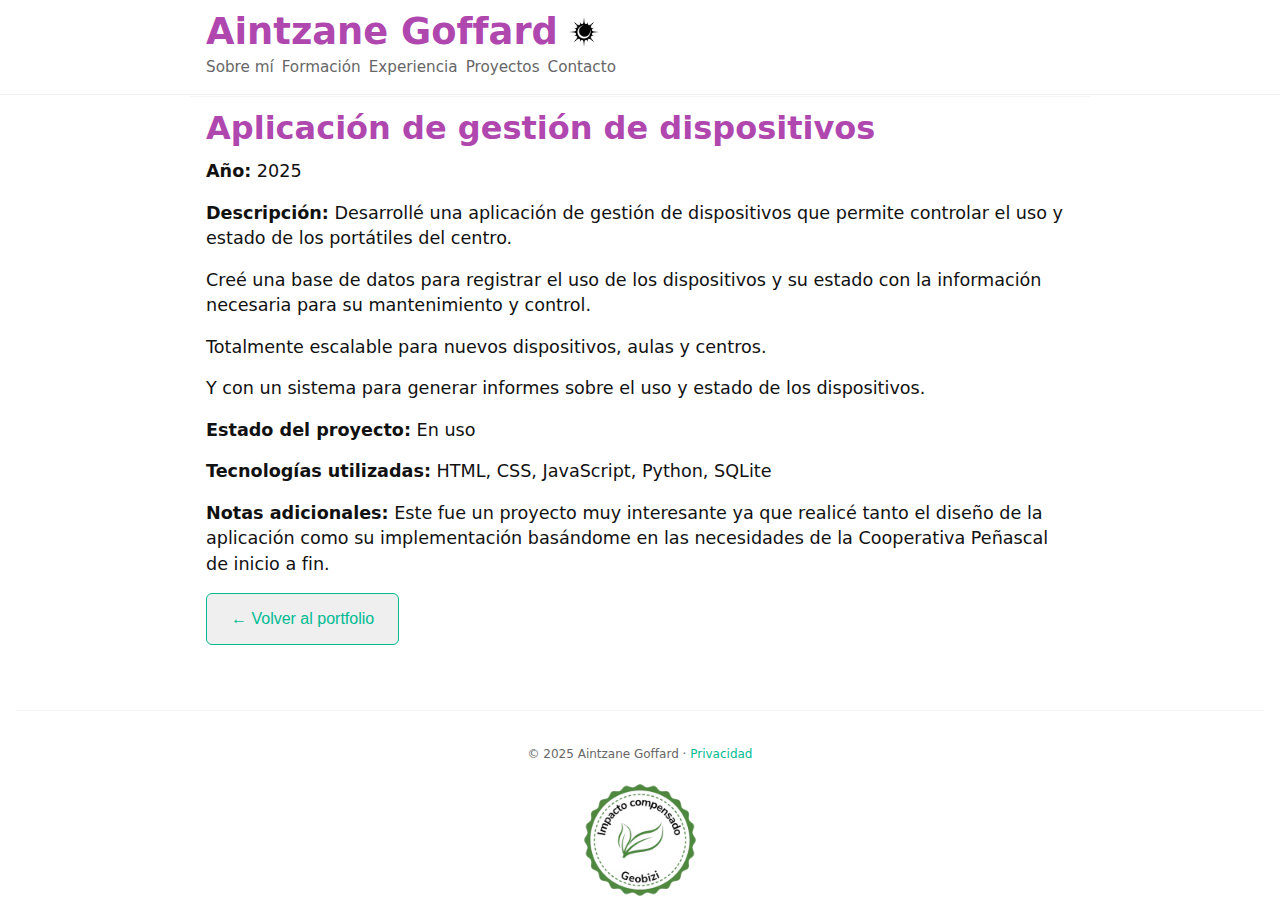
<file: proyectos/proyecto3.html>
<!doctype html>
<html lang="es">
<head>
	<meta charset="utf-8">
	<meta name="viewport" content="width=device-width,initial-scale=1">
	<title>Política de privacidad — Aintzane Goffard</title>
	<link rel="stylesheet" href="../styles.css">
</head>
<body>
    <header class="site-header">
        <div class="container">
            <div class="brand-row">
        <a class="brand" href="/"><h1>Aintzane Goffard</h1></a>
            <button class="tema" id="themeToggle" aria-label="Cambiar tema">
            <img class="icono invert" src="/assets/iconos/tema.png" alt="tema claro u oscuro">
            </button>
            </div>

        <nav class="nav">
            <a href="/#about">Sobre&nbspmí</a>
            <a href="/#formacion">Formación</a>
            <a href="/#experiencia">Experiencia</a>
            <a href="/#proyectos">Proyectos</a>
            <a href="/#contacto">Contacto</a>

        </nav>
        </div>
    </header>

	<main class="container panel">
		<h1>Aplicación de gestión de dispositivos</h1>
		<p><strong>Año:</strong> 2025</p>
        <p><strong>Descripción:</strong> Desarrollé una aplicación de gestión de dispositivos que permite controlar el uso y estado de los portátiles del centro.</p>
        <p>Creé una base de datos para registrar el uso de los dispositivos y su estado con la información necesaria para su mantenimiento y control.</p>
        <p>Totalmente escalable para nuevos dispositivos, aulas y centros.</p>
        <p>Y con un sistema para generar informes sobre el uso y estado de los dispositivos.</p>
        <p><strong>Estado del proyecto:</strong> En uso</p>
        <p><strong>Tecnologías utilizadas:</strong> HTML, CSS, JavaScript, Python, SQLite</p>
        <p><strong>Notas adicionales:</strong> Este fue un proyecto muy interesante ya que realicé tanto el diseño de la aplicación como su implementación basándome en las necesidades de la Cooperativa Peñascal de inicio a fin.</p>
		<button><a href="/">← Volver al portfolio</a></button>
	</main>

    <footer class="site-footer">
        <div class="container">
        <small>© 2025 Aintzane Goffard · <a href="/paginas/privacidad.html">Privacidad</a></small>
        </div>
        <div>
            <img class="compensacion invert" src="/assets/iconos/compensacionGeobizi.avif" alt="Sello de impacto compensado de Geobizi" title="Sello de impacto compensado de Geobizi" loading="lazy">
        </div>
    </footer>
  <script src="/js/tema.js"></script>
</body>
</html>
</file>
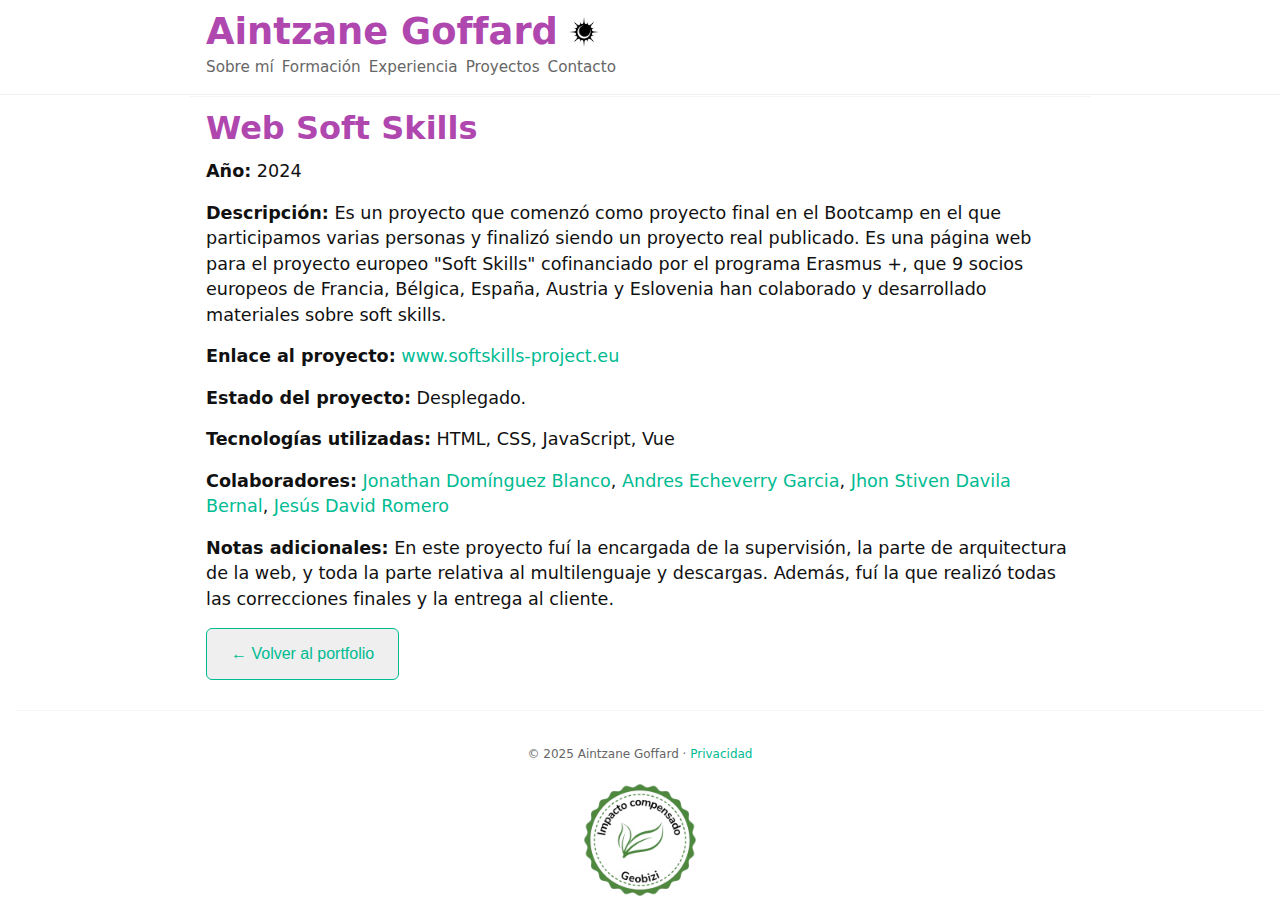
<file: proyectos/proyecto4.html>
<!doctype html>
<html lang="es">
<head>
	<meta charset="utf-8">
	<meta name="viewport" content="width=device-width,initial-scale=1">
	<title>Política de privacidad — Aintzane Goffard</title>
	<link rel="stylesheet" href="../styles.css">
</head>
<body>
    <header class="site-header">
        <div class="container">
            <div class="brand-row">
        <a class="brand" href="/"><h1>Aintzane Goffard</h1></a>
            <button class="tema" id="themeToggle" aria-label="Cambiar tema">
            <img class="icono invert" src="/assets/iconos/tema.png" alt="tema claro u oscuro">
            </button>
            </div>

        <nav class="nav">
            <a href="/#about">Sobre&nbspmí</a>
            <a href="/#formacion">Formación</a>
            <a href="/#experiencia">Experiencia</a>
            <a href="/#proyectos">Proyectos</a>
            <a href="/#contacto">Contacto</a>

        </nav>
        </div>
    </header>

	<main class="container panel">
		<h1>Web Soft Skills</h1>
		<p><strong>Año:</strong> 2024</p>
        <p><strong>Descripción:</strong> Es un proyecto que comenzó como proyecto final en el Bootcamp en el que participamos varias personas y finalizó siendo un proyecto real publicado. Es una página web para el proyecto europeo "Soft Skills" cofinanciado por el programa Erasmus +, que 9 socios europeos de Francia, Bélgica, España, Austria y Eslovenia han colaborado y desarrollado materiales sobre soft skills.</p>
        <p><strong>Enlace al proyecto:</strong> <a href="https://www.softskills-project.eu/" target="_blank">www.softskills-project.eu</a></p>
        <p><strong>Estado del proyecto:</strong> Desplegado.</p>
        <p><strong>Tecnologías utilizadas:</strong> HTML, CSS, JavaScript, Vue</p>
        <p><strong>Colaboradores:</strong> <a href="https://www.linkedin.com/in/jonathan-programador-dominguez/" target="_blank">Jonathan Domínguez Blanco</a>, <a href="https://www.linkedin.com/in/andres-echeverry-garcia/" target="_blank">Andres Echeverry Garcia</a>, <a href="https://www.linkedin.com/in/jhon-davila-85241a2a9/" target="_blank">Jhon Stiven Davila Bernal</a>, <a href="https://www.linkedin.com/in/jesus-david-romero160/" target="_blank">Jesús David Romero</a></p>
        <p><strong>Notas adicionales:</strong> En este proyecto fuí la encargada de la supervisión, la parte de arquitectura de la web, y toda la parte relativa al multilenguaje y descargas. Además, fuí la que realizó todas las correcciones finales y la entrega al cliente.</p>
		<button><a href="/">← Volver al portfolio</a></button>
	</main>

    <footer class="site-footer">
        <div class="container">
        <small>© 2025 Aintzane Goffard · <a href="/paginas/privacidad.html">Privacidad</a></small>
        </div>
        <div>
            <img class="compensacion invert" src="/assets/iconos/compensacionGeobizi.avif" alt="Sello de impacto compensado de Geobizi" title="Sello de impacto compensado de Geobizi" loading="lazy">
        </div>
    </footer>
    <script src="/js/tema.js"></script>
</body>
</html>
</file>
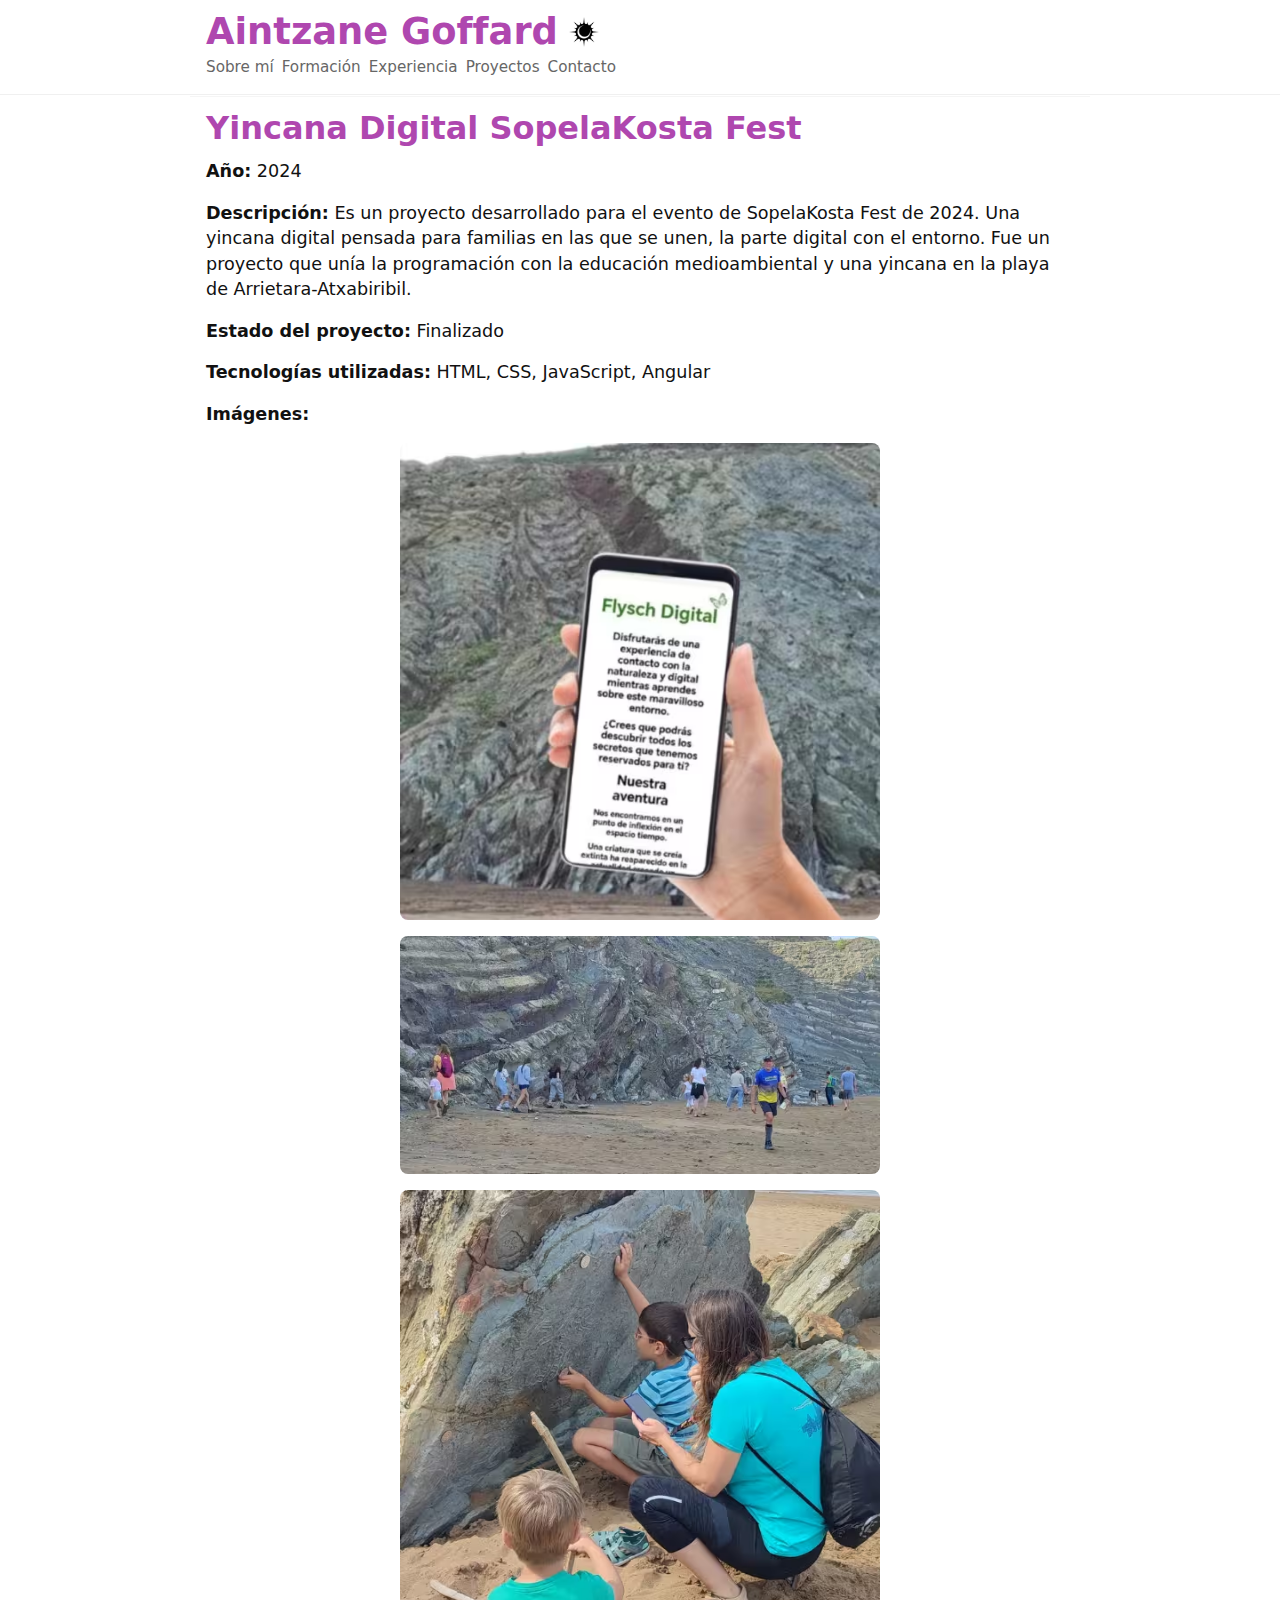
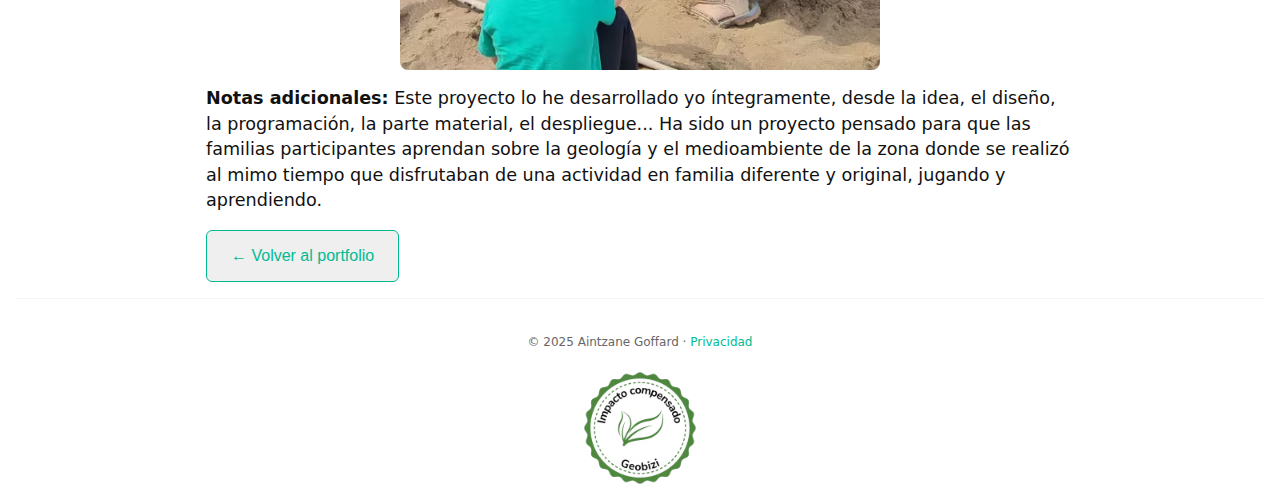
<file: proyectos/proyecto5.html>
<!doctype html>
<html lang="es">
<head>
	<meta charset="utf-8">
	<meta name="viewport" content="width=device-width,initial-scale=1">
	<title>Política de privacidad — Aintzane Goffard</title>
	<link rel="stylesheet" href="../styles.css">
</head>
<body>
    <header class="site-header">
        <div class="container">
            <div class="brand-row">
        <a class="brand" href="/"><h1>Aintzane Goffard</h1></a>
            <button class="tema" id="themeToggle" aria-label="Cambiar tema">
            <img class="icono invert" src="/assets/iconos/tema.png" alt="tema claro u oscuro">
            </button>
            </div>

        <nav class="nav">
            <a href="/#about">Sobre&nbspmí</a>
            <a href="/#formacion">Formación</a>
            <a href="/#experiencia">Experiencia</a>
            <a href="/#proyectos">Proyectos</a>
            <a href="/#contacto">Contacto</a>

        </nav>
        </div>
    </header>

	<main class="container panel">
		<h1>Yincana Digital SopelaKosta Fest</h1>
		<p><strong>Año:</strong> 2024</p>
        <p><strong>Descripción:</strong> Es un proyecto desarrollado para el evento de SopelaKosta Fest de 2024. Una yincana digital pensada para familias en las que se unen, la parte digital con el entorno. Fue un proyecto que unía la programación con la educación medioambiental y una yincana en la playa de Arrietara-Atxabiribil.</p>
        <p><strong>Estado del proyecto:</strong> Finalizado</p>
        <p><strong>Tecnologías utilizadas:</strong> HTML, CSS, JavaScript, Angular</p>
        <p><strong>Imágenes:</strong></p>
        <div class="vertical">
            <img class="imagenes-proyecto" src="/assets/imagenes/YincanaSopela3.avif" alt="Yincana Digital SopelaKosta Fest - Imagen 3" title="Yincana Digital SopelaKosta Fest - Imagen 3">
            <img class="imagenes-proyecto" src="/assets/imagenes/YincanaSopela1.avif" alt="Yincana Digital SopelaKosta Fest - Imagen 1" title="Yincana Digital SopelaKosta Fest - Imagen 1">
            <img class="imagenes-proyecto" src="/assets/imagenes/YincanaSopela2.avif" alt="Yincana Digital SopelaKosta Fest - Imagen 2" title="Yincana Digital SopelaKosta Fest - Imagen 2">
        </div>
        <p><strong>Notas adicionales:</strong> Este proyecto lo he desarrollado yo íntegramente, desde la idea, el diseño, la programación, la parte material, el despliegue... Ha sido un proyecto pensado para que las familias participantes aprendan sobre la geología y el medioambiente de la zona donde se realizó al mimo tiempo que disfrutaban de una actividad en familia diferente y original, jugando y aprendiendo.</p>
		<button><a href="/">← Volver al portfolio</a></button>
	</main>

    <footer class="site-footer">
        <div class="container">
        <small>© 2025 Aintzane Goffard · <a href="/paginas/privacidad.html">Privacidad</a></small>
        </div>
        <div>
            <img class="compensacion invert" src="/assets/iconos/compensacionGeobizi.avif" alt="Sello de impacto compensado de Geobizi" title="Sello de impacto compensado de Geobizi" loading="lazy">
        </div>
    </footer>
  <script src="/js/tema.js"></script>
</body>
</html>
</file>
<file: styles.css>
:root {
    --bg: #fff;
    --fg: #111;
    --xx: (0, 0, 0, 0.1);
    --muted: #666;
    --accent: rgb(0, 187, 146);
    --violet: rgb(175, 71, 175);
}

:root[data-theme="dark"] {
    --bg: #0b0b0f;
    --fg: #e6e6e6;
    --muted: #9a9a9a;
    --accent: rgb(170, 238, 221);
    --violet: #e1b3e6;

}

:root {
    --header-height: 4rem;
}

:root[data-theme="dark"] .invert {
    filter: invert(1) hue-rotate(180deg) saturate(90%);
}

* {
    box-sizing: border-box;
    margin: 0;
    padding: 0;
    text-decoration: none;
    list-style: none;
}

html {
    /* Esto hace que al pinchar en el menú baje deslizándose suavemente 
       en vez de dar un salto brusco */
    scroll-behavior: smooth;
}

section[id],
.panel {
    /* Aquí está la magia: le decimos al navegador que el "tope" 
       del elemento está más arriba, sumando la altura del header + un poco de aire */
    scroll-margin-top: calc(var(--header-height) + 1rem);
}

html,
body {
    height: 100%;
}

body {
    font-family: system-ui, -apple-system, "Segoe UI", Roboto, "Helvetica Neue", Arial;
    margin: 1rem;
    color: var(--fg);
    background: var(--bg);
    line-height: 1.45;
    display: flex;
    flex-direction: column;
    min-height: 100vh;
    padding-top: var(--header-height);
}

main {
    flex: 1 0 auto;
}

button {
    border: 1px solid var(--accent);


    border-radius: 6px;
    padding: 1rem 1.5rem;
    font-size: 1rem;
    cursor: pointer
}

a {
    color: var(--accent);
    text-decoration: none
}

li,
p {
    margin-bottom: 1rem;
    font-size: 1.1rem;
}

h2,
h3,
h4 {
    margin-bottom: 0.5rem;
    margin-top: 0.5rem;
    color: var(--violet)
}

h2 {
    font-size: 2rem;
    color: var(--violet);
    transition: transform 0.3s, text-shadow 0.3s;

}

h2:hover {

    text-shadow: 0px 0px 15px rgba(233, 31, 206, 0.3);
}

h1 {
    margin-bottom: 0.5rem;
    margin-top: 0.5rem;
    color: var(--violet);
    transition: transform 0.3s, text-shadow 0.3s;
}

h1:hover {

    text-shadow: 0px 0px 15px rgba(233, 31, 206, 0.3);
}
.horizontal {
    display: flex;
    align-items: center;
    gap: 0.5rem;
}
.tema {
    background: none;
    border: none;
    padding: 0;
}

.container {
    max-width: 900px;
    margin: 1rem auto;
    padding: 0 1rem;
}

.rrss-container {
    display: flex;
    gap: 0.5rem;
    margin-top: 1rem;
    align-items: center;
}

.site-header {
    background-color: var(--bg);
    position: fixed;
    top: 0;
    left: 0;
    right: 0;
    z-index: 999;
    border-bottom: 1px solid rgba(0, 0, 0, 0.06)
}

.brand {
    font-weight: 700;
    text-decoration: none;
    color: var(--fg)
}

.brand-row {
    display: flex;
    height: 2rem;
    align-items: center;
    gap: 0.6rem;
}

.brand-row .brand {
    font-size: 1.15rem;
    line-height: 1;
}

.tema {
    display: inline-flex;
    align-items: center;
    justify-content: center;
}

.tema .icono {
    width: 2rem;
    height: auto;
    display: block;
}

.nav {
    margin-top: 0.5rem;
    display: flex;
    flex-wrap: wrap;
    gap: .5rem;
    align-items: center
}

.nav a {
    color: var(--muted);
    text-decoration: none;
    font-size: .95rem;
    transition: text-decoration 0.3s cubic-bezier(0.3, 0, 0.2, 1), color 0.3s cubic-bezier(0.3, 0, 0.2, 1);
}

.nav a:hover {
    color: var(--fg);
    text-decoration: underline;
}

.hero {
    background: linear-gradient(90deg, rgba(11, 119, 102, 0.06), transparent);
    padding: 3rem 0
}

.cta {
    display: inline-block;
    margin-top: 1rem;
    padding: .6rem 1rem;
    background: var(--accent);
    color: #002;
    border-radius: 6px;
    text-decoration: none;
    font-weight: 600
}

.panel {
    /* padding: 2rem 0; */
    border-top: 1px solid rgba(0, 0, 0, 0.04)
}

.grid {
    display: grid;
    grid-template-columns: repeat(auto-fit, minmax(220px, 1fr));
    gap: 1rem
}

.card {
    border: 1px solid rgba(0, 0, 0, 0.06);
    padding: 1rem;
    border-radius: 8px;
    background: rgba(255, 255, 255, 0.02)
}

.card img {
    width: 100%;
    height: 140px;
    object-fit: cover;
    border-radius: 6px
}

.meta {
    color: var(--muted);
    font-size: .85rem
}

.site-footer {
    padding: 1rem 0;
    border-top: 1px solid rgba(0, 0, 0, 0.04);
    text-align: center;
    font-size: .9rem;
    color: var(--muted);
    display: flex;
    flex-direction: column;
    align-items: center;
    justify-content: center;

}

.icono {
    width: 2rem;
    height: 2rem;
}

.invert {
    transition: filter .18s ease;
}

/* evitar que imágenes ensanchen la página en móviles */
img,
picture,
video {
    max-width: 100%;
    height: auto;
    display: block;
}

.compensacion {
    width: 10rem;
    height: auto;
}

.rrss {
    width: 3rem;
    height: auto;
    margin: 0.5rem;
    transition: transform 0.3s ease;
}

.rrss:hover {
    transform: scale(1.1);
}

.contenedor-fitxas {
    display: flex;
    flex-wrap: wrap;
    gap: 1rem;
    margin-top: 0.5rem;
}

.fitxa {
    flex: 1 1 220px;
    border: 1px solid var(--accent);
    padding: 1rem;
    border-radius: 8px;
    transition: transform 0.3s cubic-bezier(0.3, 0, 0.2, 1), border-color 0.3s cubic-bezier(0.3, 0, 0.2, 1), box-shadow 0.3s cubic-bezier(0.3, 0, 0.2, 1);
    cursor: pointer;
}

.fitxa:hover {
    border-color: var(--fg);
    transform: scale(1.01);
    box-shadow: 0px 0px 12px 0 rgb(70, 153, 146), 0px 0px 6px 0 rgb(198, 255, 221), 0px 0px 8px 2px rgb(102, 221, 195);
}

.fitxa:focus {
    outline: 3px solid rgba(var(--accent-rgb), 0.25);
    outline-offset: 3px;
}

.imagenes-proyecto {
    border-radius: 8px;
}

.vertical {
    width: 100%;
    display: flex;
    flex-direction: column;
    max-width: 30rem;
    gap: 1rem;
    margin: 0 auto 1rem;
}

/* Scroll to top button */
#scrollTopBtn {
    position: fixed;
    right: 1.5rem;
    bottom: 1.5rem;
    z-index: 1000;
    background: none;
    border: none;
    padding: 0;
    cursor: pointer;
    box-shadow: 0 2px 8px rgba(0, 0, 0, 0.12);
    border-radius: 50%;
    transition: opacity 0.2s;
    opacity: 0.85;
}

#scrollTopBtn:hover {
    opacity: 1;
    box-shadow: 0 4px 16px rgba(0, 0, 0, 0.18);
}

/* --- ESTILOS DEL DESPLEGABLE (DETAILS/SUMMARY) --- */

details.desplegable-formacion {
    border: 1px solid rgba(243, 184, 243, 0.616);
    border-radius: 8px;
    padding: 0.5rem 1rem;
    margin-top: 1rem;
    background-color: rgba(248, 221, 247, 0.02);
    /* Un fondo muy sutil */
    transition: background-color 0.3s ease;
}

details.desplegable-formacion[open] {
    background-color: transparent;
    /* Al abrirse se limpia */
}

summary {
    cursor: pointer;
    font-weight: 600;
    font-size: 1.25rem;
    color: var(--accent);
    /* Usamos tu verde corporativo */
    padding: 0.5rem 0;
    display: flex;
    align-items: center;
    gap: 0.5rem;
}

/* Truco para poner una flechita personalizada que rote */
summary::after {
    content: "▼";
    font-size: 1rem;
    transition: transform 0.3s ease;
    margin-left: auto;
    /* Empuja la flecha a la derecha del todo */
}

/* Cuando el desplegable está abierto ([open]), rotamos la flecha */
details[open] summary::after {
    transform: rotate(180deg);
}

/* Quitamos el triángulo feo que ponen Safari y Chrome por defecto */
summary::-webkit-details-marker {
    display: none;
}

/* Animación suave de entrada para la lista */
details[open] ul {
    animation: fadeIn 0.4s ease-out;
    margin-top: 1rem;
    padding-left: 1rem;
    /* Indentamos un poco la lista */
}

@keyframes fadeIn {
    from {
        opacity: 0;
        transform: translateY(-10px);
    }

    to {
        opacity: 1;
        transform: translateY(0);
    }
}

@media (max-width: 600px) {
    #scrollTopBtn {
        right: 1rem;
        bottom: 1rem;
        width: 2.5rem;
        height: 2.5rem;
    }

    #scrollTopBtn svg {
        width: 2.5rem;
        height: 2.5rem;
    }
}

@media (max-width: 600px) {
    h1 {
        font-size: 1.5rem;
        margin-bottom: 0;
    }
}

@media (prefers-reduced-motion:reduce) {
    * {
        animation: none !important;
        transition: none !important
    }
}
</file>
